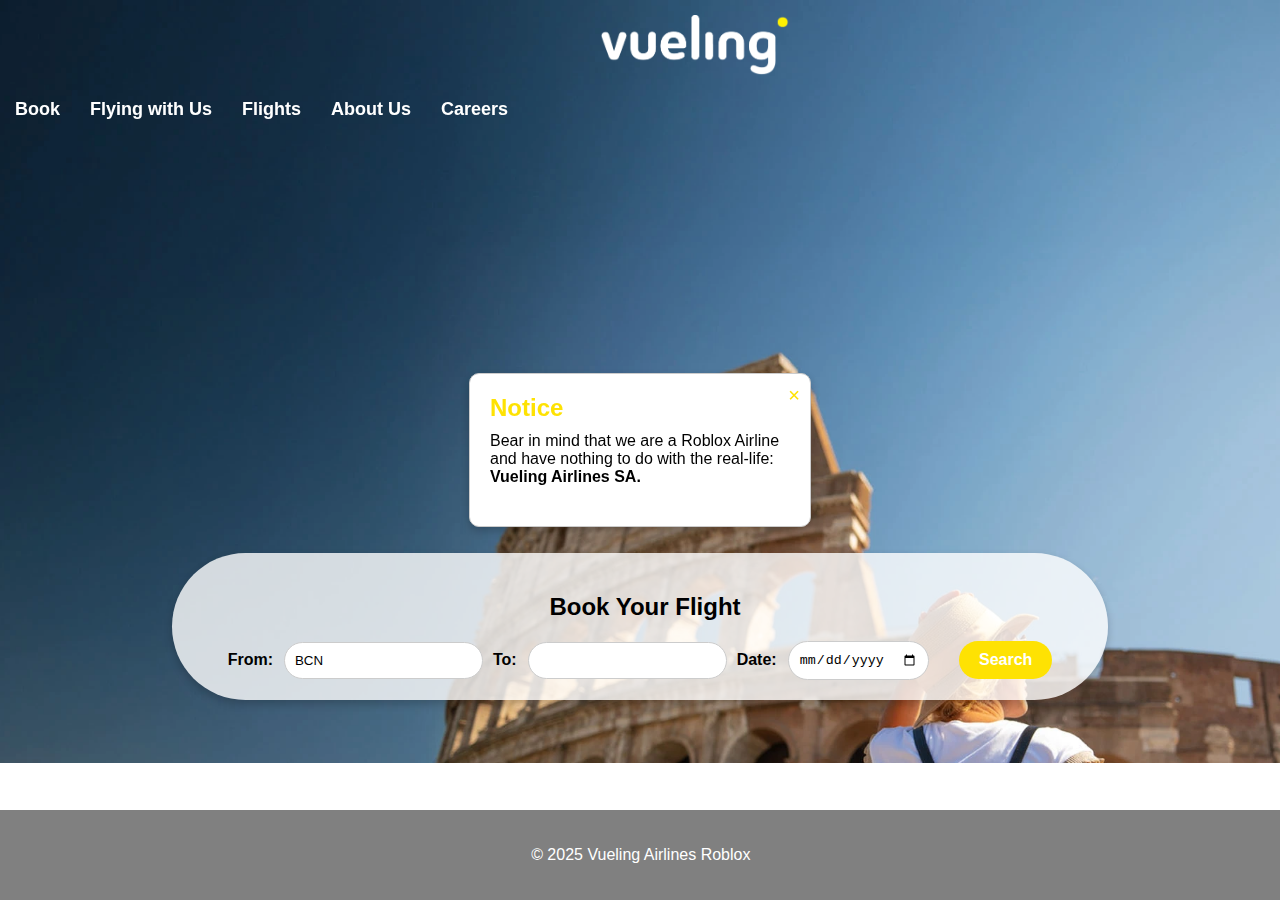
<file: index.html>
<!DOCTYPE html>
<html lang="en">
<head>
    <meta charset="UTF-8">
    <meta name="viewport" content="width=device-width, initial-scale=1.0">
    <title>Vueling Airlines Roblox</title>
    <link rel="stylesheet" href="styles.css"> <!-- Link to your CSS -->
    <script src="popup.js" defer></script> <!-- Link to your JavaScript -->
</head>
<body>
    <header>
        <nav>
<div class="logo">
    <a href="index.html">
        <img src="logo3.png" alt="Vueling Logo">
    </a>
</div>
            <ul>
                <li><a href="index.html"><b>Book</b></a></li>
                <li><a href="flying.html"><b>Flying with Us</b></a></li>
                <li><a href="flights.html"><b>Flights</b></a></li>
                <li><a href="about.html"><b>About Us</b></a></li>
                <li><a href="careers.html"><b>Careers</b></a></li>
            </ul>
        </nav>
    </header>

    <section class="hero"></section>

    <div class="main-content">
        <section class="booking-form">
            <h2>Book Your Flight</h2>
            <form action="flights.html" method="get">
                <label for="from">From:</label>
					 <input type="text" id="from" name="from"             			        value="BCN"required>

                <label for="to">To:</label>
                <input type="text" id="to" name="to" required>
                
                <label for="date">Date:</label>
                <input type="date" id="date" name="date" required>
                
                <button type="submit"><b>Search</b></button>
            </form>
        </section>
    </div>

    <div class="popup" id="infoPopup">
        <span class="close-popup" onclick="closePopup()">&times;</span>
        <h2>Notice</h2>
        <p>Bear in mind that we are a Roblox Airline and have nothing to do with the real-life: <b>Vueling Airlines SA.</b></p>
    </div>

    <footer>
        <p>&copy; 2025 Vueling Airlines Roblox</p>
    </footer>
</body>
</html>
</file>
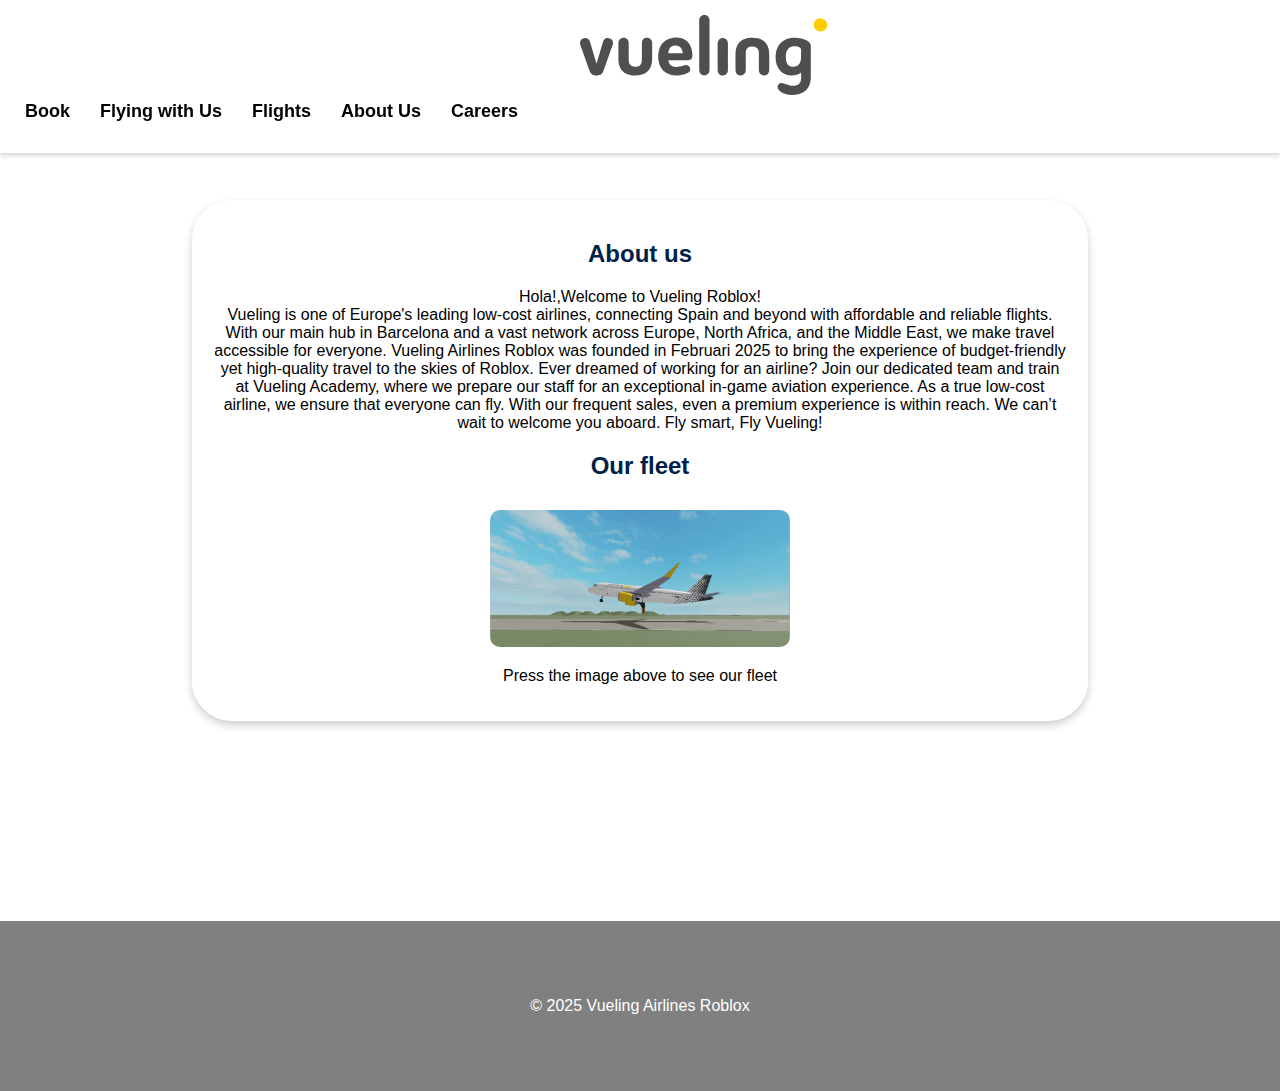
<file: about.html>
<!DOCTYPE html>
<html lang="en">
<head>
    <meta charset="UTF-8">
    <meta name="viewport" content="width=device-width, initial-scale=1.0">
    <title>About Us - Vueling Airlines Roblox</title>
    <link rel="stylesheet" href="style.css">
</head>
<body class="white-background">
    <header>
        <nav>
<div class="logo">
    <a href="index.html">
        <img src="logo2.svg" alt="Vueling Logo">
    </a>
</div>
            <ul>
                <li><a href="index.html"><b>Book</b></a></li>
                <li><a href="flying.html"><b>Flying with Us</b></a></li>
                <li><a href="flights.html"><b>Flights</b></a></li>
                <li><a href="about.html"><b>About Us</b></a></li>
                <li><a href="careers.html"><b>Careers</b></a></li>
            </ul>
        </nav>
    </header>

    <section class="hero">
    </section>

    <div class="main-content">
        <section class="booking-form">
            <h2>About us</h2>
            <p> Hola!,Welcome to Vueling Roblox!<br>
Vueling is one of Europe's leading low-cost airlines, connecting Spain and beyond with affordable and reliable flights. With our main hub in Barcelona and a vast network across Europe, North Africa, and the Middle East, we make travel accessible for everyone.

Vueling Airlines Roblox was founded in Februari 2025 to bring the experience of budget-friendly yet high-quality travel to the skies of Roblox. Ever dreamed of working for an airline? Join our dedicated team and train at Vueling Academy, where we prepare our staff for an exceptional in-game aviation experience.

As a true low-cost airline, we ensure that everyone can fly. With our frequent sales, even a premium experience is within reach.

We can’t wait to welcome you aboard. Fly smart, Fly Vueling!</p>
            <h2>Our fleet</h2>
				        <section class="image-button">
            <a href="fleet.html">
                <img src="a320.png" alt="Fleet" class="fleet-button">
            </a><P>Press the image above to see our fleet</P>
        </section>
        </section>
    </div>

    <footer>
        <p>&copy; 2025 Vueling Airlines Roblox</p>
    </footer>
</body>
</html>
</file>
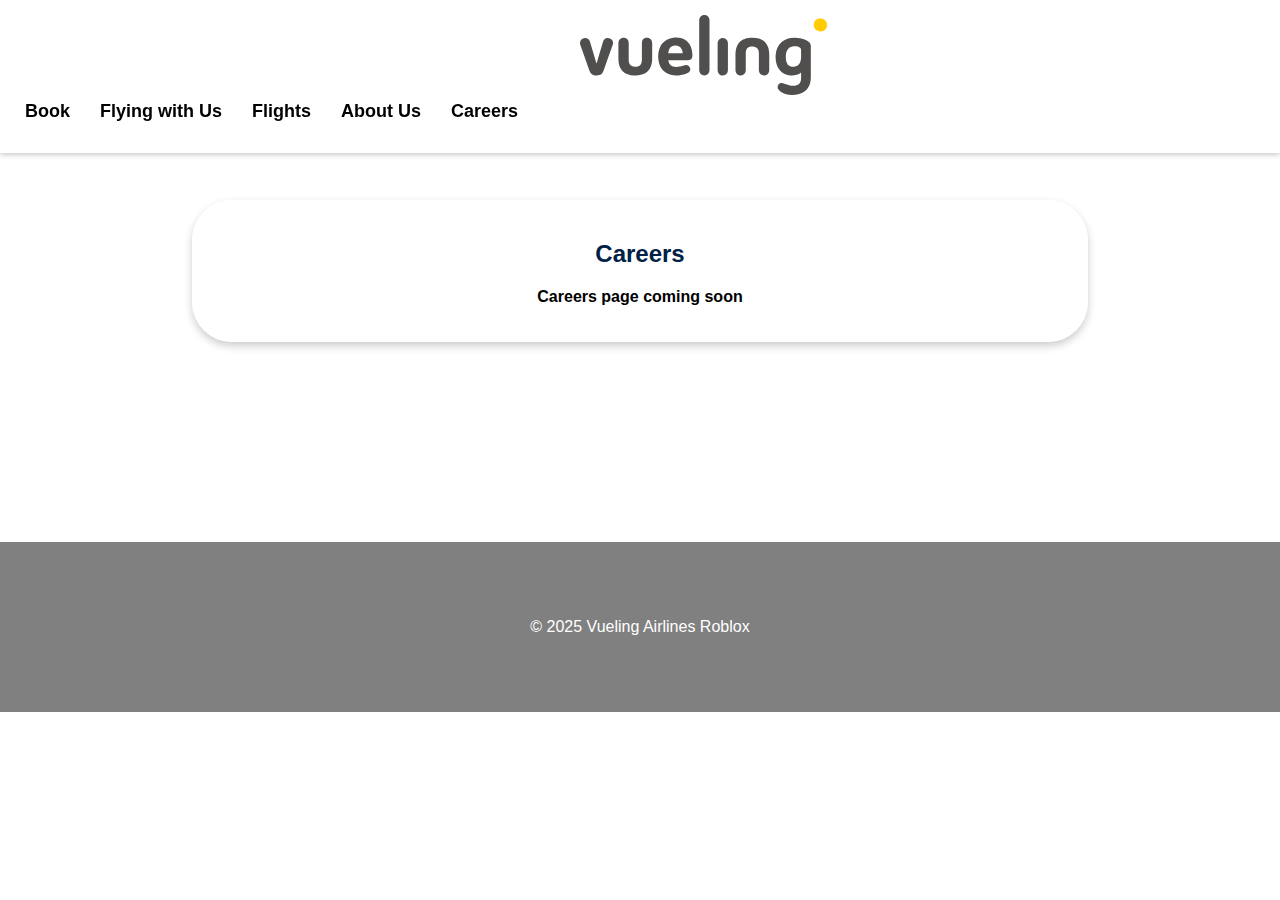
<file: careers.html>
<!DOCTYPE html>
<html lang="en">
<head>
    <meta charset="UTF-8">
    <meta name="viewport" content="width=device-width, initial-scale=1.0">
    <title>Careers - Vueling Airlines Roblox</title>
    <link rel="stylesheet" href="style.css">
</head>
<body>
    <header>
        <nav>
<div class="logo">
    <a href="index.html">
        <img src="logo2.svg" alt="Vueling Logo">
    </a>
</div>
            <ul>
                <li><a href="index.html"><b>Book</b></a></li>
         <li><a href="flying.html"><b>Flying with Us</b></a></li>
                <li><a href="flights.html"><b>Flights</b></a></li>
                <li><a href="about.html"><b>About Us</b></a></li>
                <li><a href="careers.html"><b>Careers</b></a></li>
            </ul>
        </nav>
    </header>

    <section class="hero">
    </section>

    <div class="main-content">
        <section class="booking-form">
            <h2>Careers</h2>
				<p><b>Careers page coming soon</b></p>
        </section>
    </div>


</body>
    <footer>
        <p>&copy; 2025 Vueling Airlines Roblox</p>
    </footer>
</html>
</file>
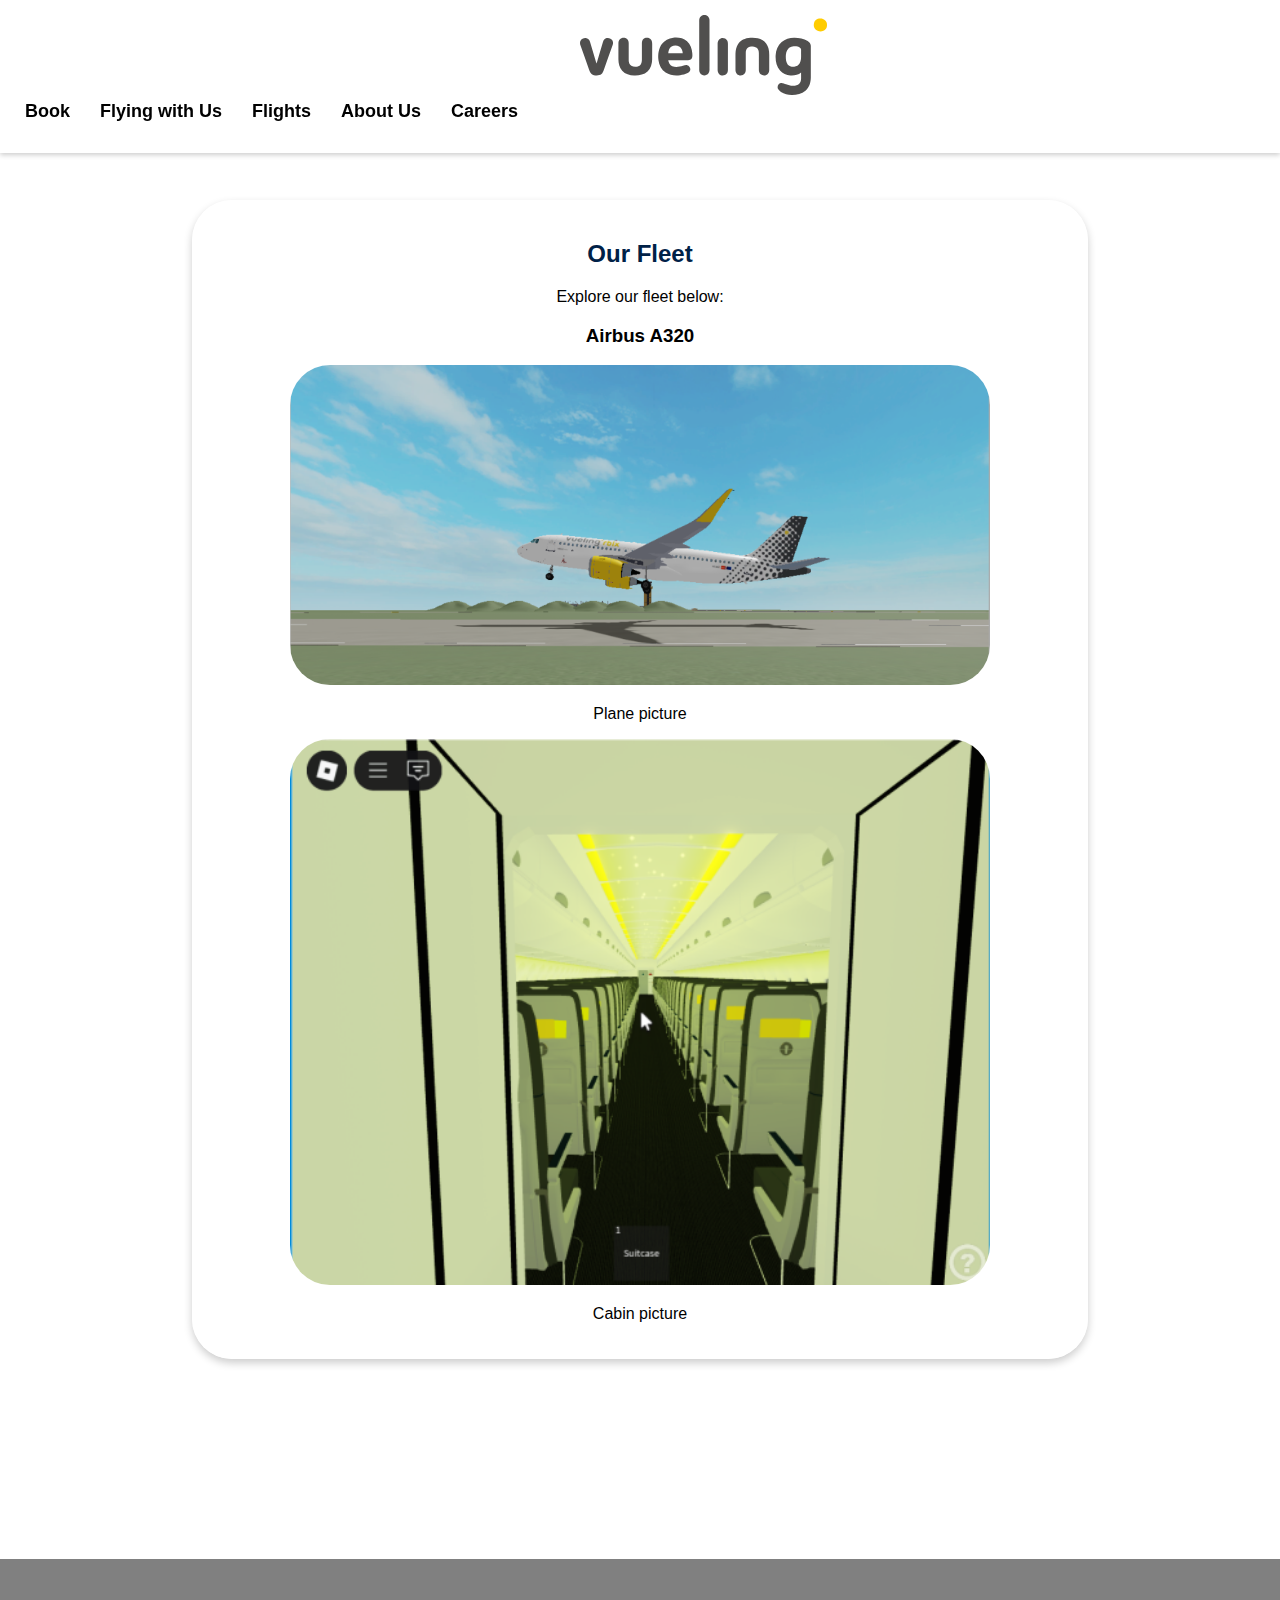
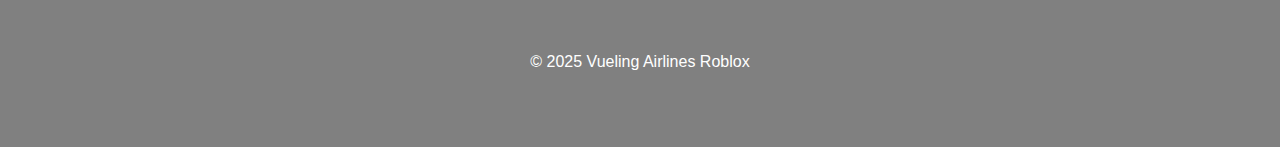
<file: fleet.html>
<!DOCTYPE html>
<html lang="en">
<head>
    <meta charset="UTF-8">
    <meta name="viewport" content="width=device-width, initial-scale=1.0">
    <title>Flying with Us - Vueling Airlines Roblox</title>
    <link rel="stylesheet" href="style.css">
</head>
<body class="white-background">
    <header>
        <nav>
            <div class="logo">
                <img src="logo2.svg" alt="Gulf Air Logo" />
            </div>
            <ul>
                <li><a href="index.html"><b>Book</b></a></li>
                <li><a href="flying.html"><b>Flying with Us</b></a></li>
                <li><a href="flights.html"><b>Flights</b></a></li>
                <li><a href="about.html"><b>About Us</b></a></li>
                <li><a href="careers.html"><b>Careers</b></a></li>
            </ul>
        </nav>
    </header>

    <section class="hero">
    </section>

    <div class="main-content">
        <section class="booking-form">
            <h2>Our Fleet</h2>
            <p>Explore our fleet below:</p>

            <!-- Fleet Photo 1 -->
            <div class="fleet-item">
                <h3>Airbus A320</h3>
					 <img src="a320.png" alt="Plane 1" class="fleet-image">
					 
                <p>Plane picture</p>
					                 <img src="inside.png" alt="Plane 1" class="fleet-image">
				   <p>Cabin picture</p>

                     
            </div>
				
        </section>
    </div>

    <footer>
        <br><p>&copy; 2025 Vueling Airlines Roblox</p>
    </footer>
</body>
</html>
</file>
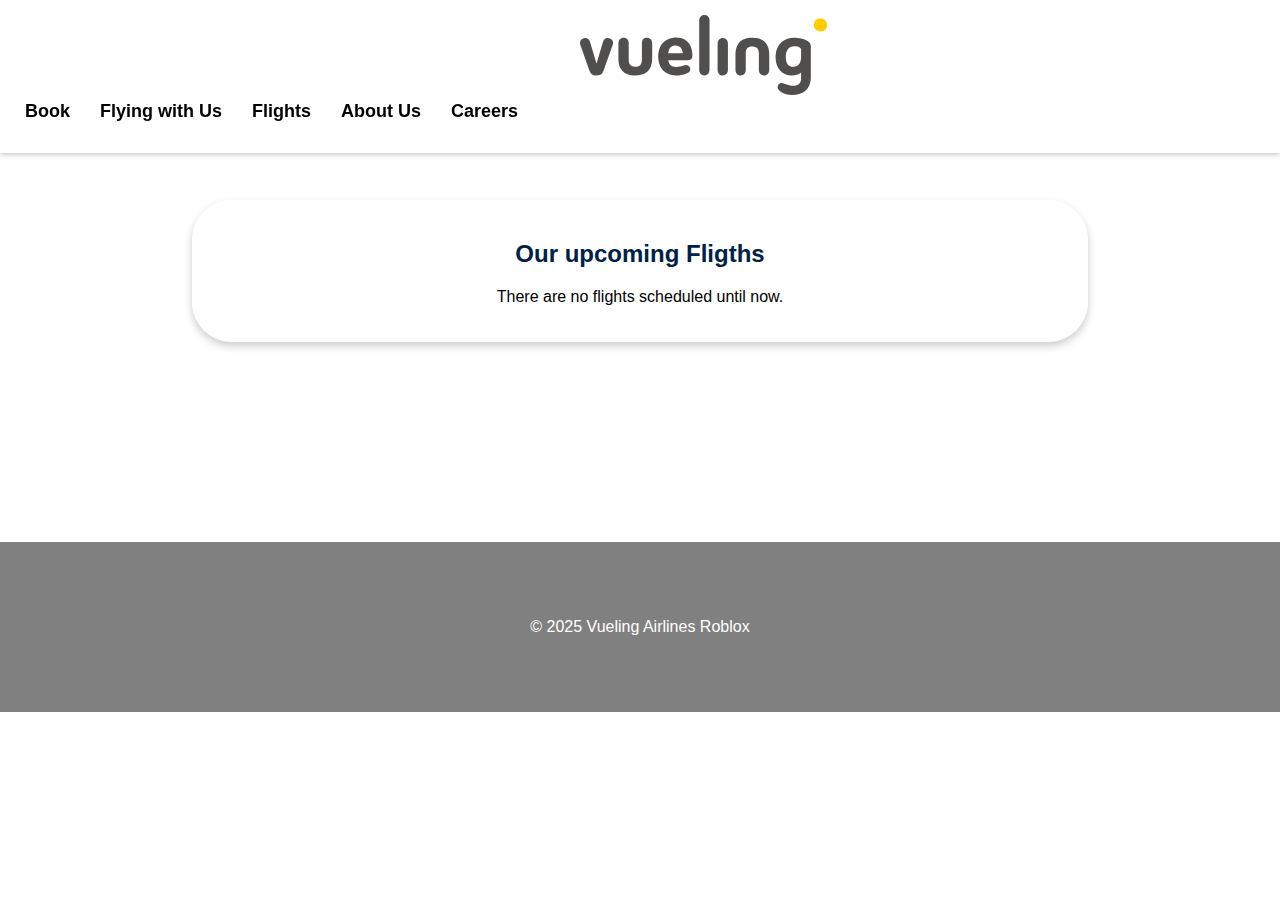
<file: flights.html>
<!DOCTYPE html>
<html lang="en">
<head>
    <meta charset="UTF-8">
    <meta name="viewport" content="width=device-width, initial-scale=1.0">
    <title>Flights - Vueling Airlines Roblox</title>
    <link rel="stylesheet" href="style.css">
</head>
<body>
    <header>
        <nav>
<div class="logo">
    <a href="index.html">
        <img src="logo2.svg" alt="Vueling Logo">
    </a>
</div>
            <ul>
                <li><a href="index.html"><b>Book</b></a></li>
         <li><a href="flying.html"><b>Flying with Us</b></a></li>
                <li><a href="flights.html"><b>Flights</b></a></li>
                <li><a href="about.html"><b>About Us</b></a></li>
                <li><a href="careers.html"><b>Careers</b></a></li>
            </ul>
        </nav>
    </header>

    <section class="hero">
    </section>

    <div class="main-content">
        <section class="booking-form">
            <h2>Our upcoming Fligths</h2>
				<p>There are no flights scheduled until now.</p>
        </section>
    </div>


</body>
    <footer>
        <p>&copy; 2025 Vueling Airlines Roblox</p>
    </footer>
</html>
</file>
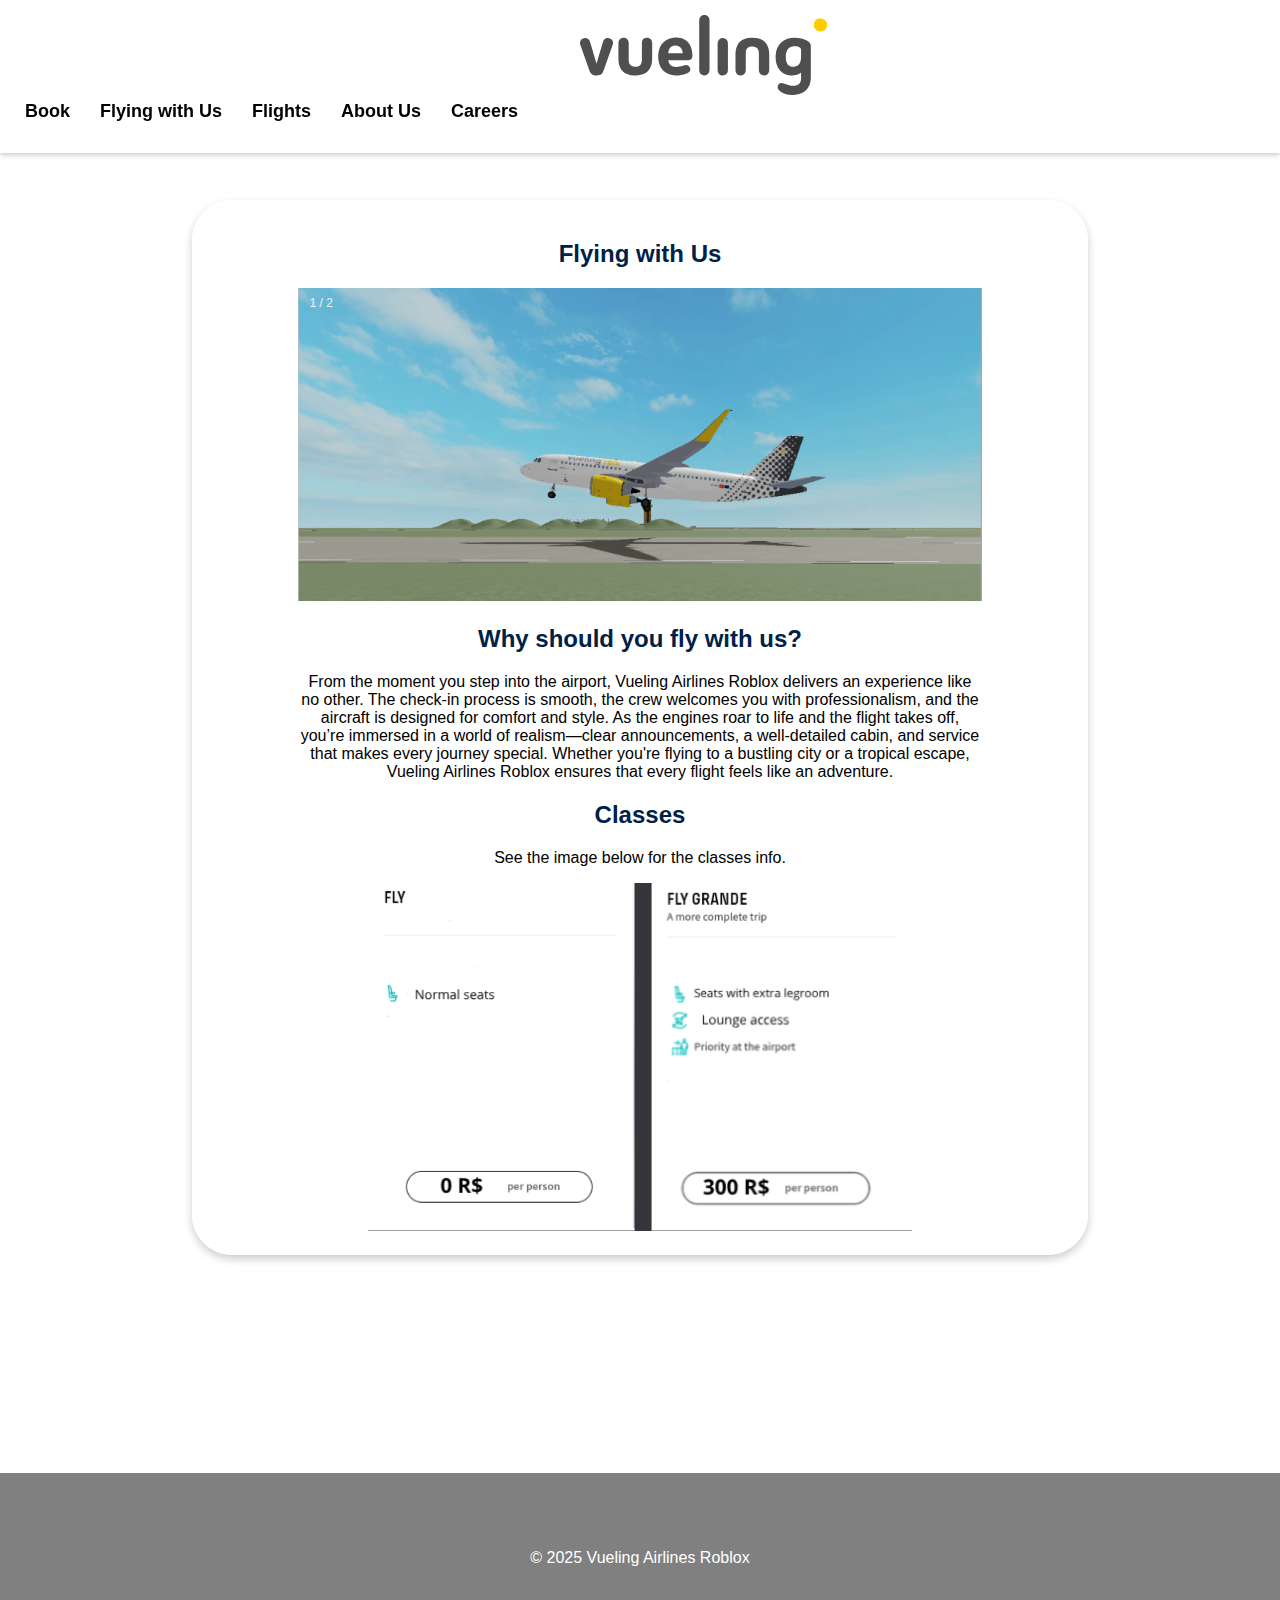
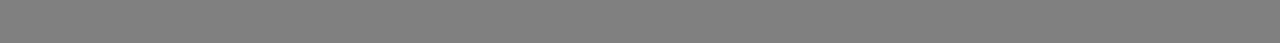
<file: flying.html>
<!DOCTYPE html>
<html lang="en">
<head>
    <meta charset="UTF-8">
    <meta name="viewport" content="width=device-width, initial-scale=1.0">
    <title>Flying with Us - Vueling Airlines Roblox</title>
    <link rel="stylesheet" href="style.css">
</head>
<body>
    <header>
        <nav>
<div class="logo">
    <a href="index.html">
        <img src="logo2.svg" alt="Vueling Logo">
    </a>
</div>
            <ul>
                <li><a href="index.html"><b>Book</b></a></li>
                <li><a href="flying.html"><b>Flying with Us</b></a></li>
                <li><a href="flights.html"><b>Flights</b></a></li>
                <li><a href="about.html"><b>About Us</b></a></li>
                <li><a href="careers.html"><b>Careers</b></a></li>
            </ul>
        </nav>
    </header>

    <section class="hero">
    </section>

    <div class="main-content">
        <section class="booking-form">
           <h2>Flying with Us</h2>
            <!-- Slideshow container -->
<div class="slideshow-container">

  <!-- Full-width images with number and caption text -->
  <div class="mySlides fade">
    <div class="numbertext">1 / 2</div>
    <img src="a320.png" style="width:100%">
  </div>

  <div class="mySlides fade">
    <div class="numbertext">2 / 2</div>
    <img src="tanger.png" style="width:100%">
  </div>

				<h2>Why should you fly with us?</h2>
				<p> 
From the moment you step into the airport, Vueling Airlines Roblox delivers an experience like no other. The check-in process is smooth, the crew welcomes you with professionalism, and the aircraft is designed for comfort and style. As the engines roar to life and the flight takes off, you’re immersed in a world of realism—clear announcements, a well-detailed cabin, and service that makes every journey special. Whether you're flying to a bustling city or a tropical escape, Vueling Airlines Roblox ensures that every flight feels like an adventure.
            </p>
			   <h2>Classes</h2>
				<P>See the image below for the classes info.</P>
				<img src="classes.png">

        </section>
    </div>
</body>
<br>
    <footer>
        <p>&copy; 2025 Vueling Airlines Roblox</p>
    </footer>
	     <script src="script.js"></script>
</html>
</file>
<file: styles.css>
/* General Styles */
body {
    font-family: Arial, sans-serif;
    margin: 0;
    padding: 0;
    display: flex;
    flex-direction: column;
    min-height: 100vh;
    background: white; /* Default background */
}

/* Hero Section - Background Image */
.hero {
    height: 84.8vh; /* Covers upper half of the page */
    background: url('vueling.png') no-repeat center center fixed;
    background-size: cover;
    width: 100%;
}

/* Booking Form (Now inside hero section) */
.booking-form {
    background: rgba(255, 255, 255, 0.8); /* Semi-transparent white */
    padding: 20px;
    width: 70%;
    border-radius: 80px;
    box-shadow: 0 4px 8px rgba(0, 0, 0, 0.2);
    text-align: center;
    position: absolute;
    bottom: 200px; /* Adjust position above bottom */
    left: 50%;
    transform: translateX(-50%);
}

/* Navbar */
header {
    background: transparent;
    padding: 15px 0;
    width: 100%;
    position: fixed;
    top: 0;
    transition: background 0.3s, color 0.3s;
    z-index: 10;
}

nav ul {
    list-style: none;
    display: flex;
    justify-content: left;
    padding: 0;
    margin-top: 20px;
}

nav ul li {
    margin: 0 15px;
}

nav ul li a {
    color: white;
    text-decoration: none;
    font-size: 18px;
}

/* Scroll Effect for Navbar */
body.scrolled header {
    background: white;
}

body.scrolled nav ul li a {
    color: black;
}

/* Booking Form Fields */
.booking-form h2 {
    margin-bottom: 20px;
    margin-left: 10px;
    color: black;
}

.booking-form form {
    display: flex;
    flex-direction: row;
    align-items: center;
    justify-content: center;
    gap: 10px;
    flex-wrap: wrap;
}

.booking-form label {
    font-weight: bold;
    margin-right: 1px;
}

.booking-form input {
    padding: 10px;
    border: 1px solid #ccc;
    border-radius: 80px;
}

/* Booking Button */
.booking-form button {
    background: #fee203;
    color: white;
    border: none;
    padding: 10px 20px;
    border-radius: 80px;
    cursor: pointer;
    font-size: 16px;
    transition: background 0.3s ease;
    margin-left: 20px;
}

.booking-form button:hover {
    background: #f8f40c;
}

/* Footer (Always Below Everything) */
footer {
    text-align: center;
    padding: 20px;
    background: gray;
    color: white;
    width: 97%;
    position: relative;
    margin-top: auto;
}

/* Logo */
.logo img {
    height: 60px;
    margin-left: 600px;
}

/* Popup Styles */
.popup {
    display: none;
    position: fixed;
    top: 50%;
    left: 50%;
    transform: translate(-50%, -50%);
    background: white;
    border: 1px solid #ccc;
    border-radius: 10px;
    box-shadow: 0 4px 8px rgba(0, 0, 0, 0.2);
    z-index: 100;
    padding: 20px;
    width: 300px;
}

.popup h2 {
    margin: 0 0 10px;
    color: #fee203;
}

.popup p {
    margin: 0 0 20px;
}

.close-popup {
    cursor: pointer;
    position: absolute;
    top: 10px;
    right: 10px;
    font-size: 20px;
    color: #fee203;
}
</file>
<file: style.css>
/* General Styles */
body {
    font-family: Arial, sans-serif;
    margin: 0;
    padding: 0;
    background-color:smoke;
    background-size: cover;
    display: flex;
    flex-direction: column;
    min-height: 100vh;
}

header {
    background: white;
    padding: 15px 0;
    width: 100%;
    z-index: 1000; /* Ensures navbar stays on top */
    position: fixed; /* Makes it always visible */
    top: 20;
    left: 0;
    border-radius: 0px; /* Remove rounded corners to fit the top */
    box-shadow: 0 2px 5px rgba(0, 0, 0, 0.2); /* Optional shadow */
}

nav ul {
    list-style: none;
    display: flex;
    justify-content: left;
    padding: 0;
    margin-top: 2px;
    margin-left: 10px;
}


nav ul li {
    margin: 0 15px;
}

nav ul li a {
    color: black;
    text-decoration: none;
    font-size: 18px;
}


.booking-form {
    background: rgba(255, 255, 255, 0.8);
    padding: 20px;
    width: 70%;
    border-radius: 40px;
    box-shadow: 0 4px 8px rgba(0, 0, 0, 0.2);
    text-align: center;
    margin: 200px auto; /* Adjust this value based on the height of your navbar */
    position: relative; /* Ensure it stays in normal document flow */
    transform: none; /* Remove any translation */
}



/* Booking Form Fields */
.booking-form h2 {
    margin-bottom: 20px;
    color: #002147;
}

.booking-form form {
    display: flex;
    flex-direction: row;
    align-items: center;
    justify-content: center;
    gap: 15px;
    flex-wrap: wrap;
}

.booking-form label {
    font-weight: bold;
    margin-right: 5px;
}

.booking-form input {
    padding: 10px;
    border: 1px solid #ccc;
    border-radius: 5px;
}

/* Booking Button */
.booking-form button {
    background: #002147;
    color: white;
    border: none;
    padding: 10px 20px;
    border-radius: 5px;
    cursor: pointer;
    font-size: 16px;
    transition: background 0.3s ease;
    margin-left: auto;
}

.booking-form button:hover {
    background: #004080;
}

/* Footer (Always Below Everything) */
footer {
    text-align: center;
    padding: 60px;
    background:gray;
    color: white;
}

.logo img {
    height: 80px; /* Adjust logo height */
    margin-left: 580px;
}

/* Styling for the image button */
.image-button {
    text-align: center;
    margin-top: 30px;
}

.fleet-button {
    width: 300px; /* Adjust the size */
    height: auto;
    border-radius: 10px; /* Optional, for rounded corners */
    cursor: pointer;
    transition: transform 0.3s ease; /* Smooth hover effect */
}

.fleet-button:hover {
    transform: scale(1.05); /* Slightly increase the size on hover */
}

.fleet-image {
	width: 700px;
	heigt: auto;
	border-radius: 40px;
}

* {box-sizing:border-box}

/* Slideshow container */
.slideshow-container {
  max-width: 80%;
  position: relative;
  margin: auto;
  border-radius: 240px;
}

/* Hide the images by default */
.mySlides {
  display: none;
}

/* Next & previous buttons */
.prev, .next {
  cursor: pointer;
  position: absolute;
  top: 50%;
  width: auto;
  margin-top: -22px;
  padding: 16px;
  color: white;
  font-weight: bold;
  font-size: 18px;
  transition: 0.6s ease;
  border-radius: 0 3px 3px 0;
  user-select: none;
}

/* Position the "next button" to the right */
.next {
  right: 0;
  border-radius: 3px 0 0 3px;
}

/* On hover, add a black background color with a little bit see-through */
.prev:hover, .next:hover {
  background-color: rgba(0,0,0,0.8);
}

/* Caption text */
.text {
  color: #f2f2f2;
  font-size: 15px;
  padding: 8px 12px;
  position: absolute;
  bottom: 8px;
  width: 100%;
  text-align: center;
}

/* Number text (1/3 etc) */
.numbertext {
  color: #f2f2f2;
  font-size: 12px;
  padding: 8px 12px;
  position: absolute;
  top: 0;
}

/* The dots/bullets/indicators */
.dot {
  cursor: pointer;
  height: 15px;
  width: 15px;
  margin: 0 2px;
  background-color: #bbb;
  border-radius: 50%;
  display: inline-block;
  transition: background-color 0.6s ease;
}

.active, .dot:hover {
  background-color: #717171;
}

/* Fading animation */
.fade {
  animation-name: fade;
  animation-duration: 1.5s;
}

@keyframes fade {
  from {opacity: .4}
  to {opacity: 1}
}
</file>
